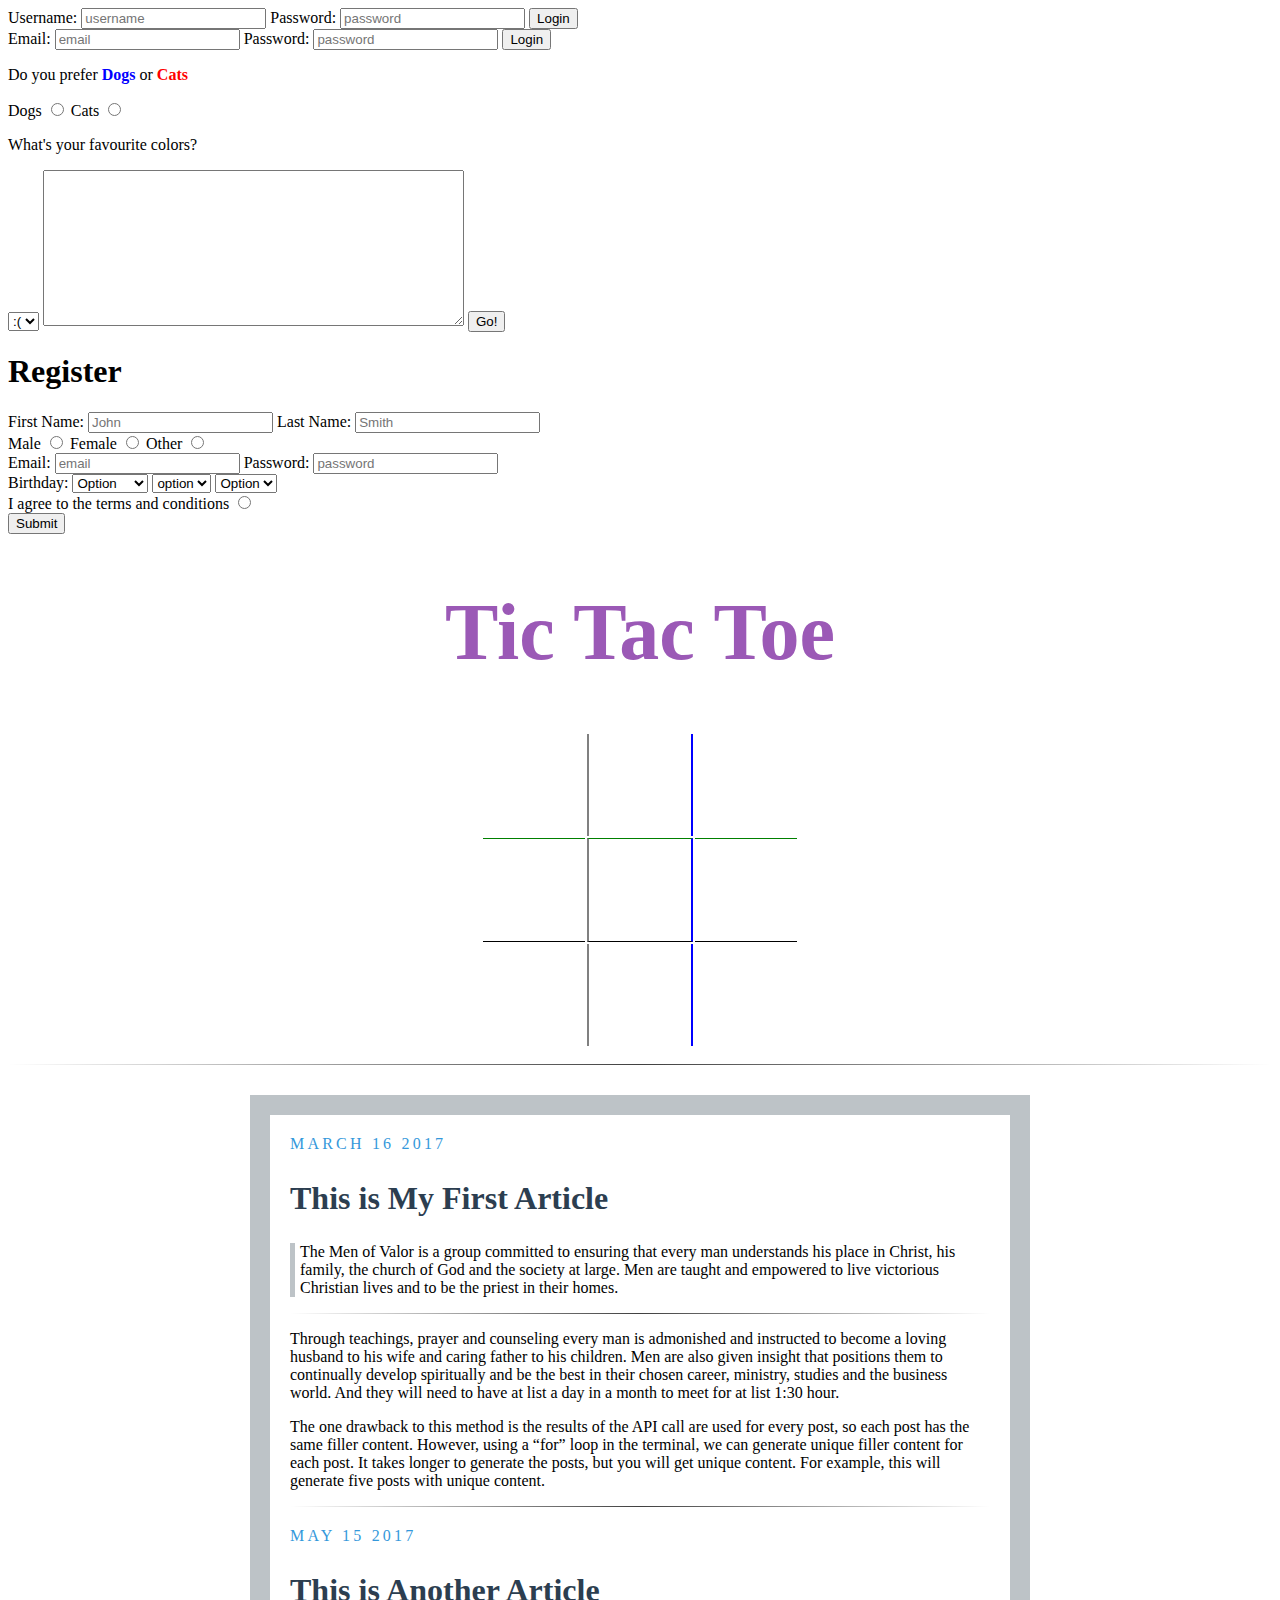
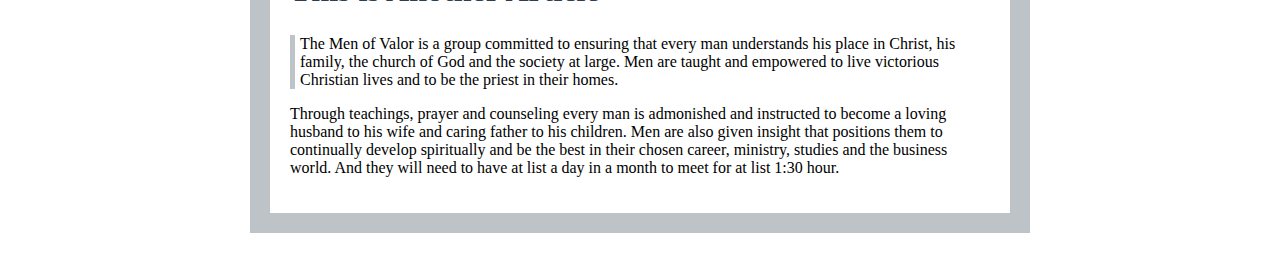
<file: little works/index3.html>
<!DOCTYPE html>
<html>
<head>
	<title>TRYING NEW THINGS.</title>
    

	<link rel="stylesheet" type="text/css" href="oly1.css">

	<style type="text/css">

		table {
			margin: auto;
		}
		#kzee {
			text-align: center;
			font-size: 80px;
			color: #9b59b6;
		}

		td{
			width: 100px;
			height: 100px;
		}

		.vertical {
			border-right: 2px solid blue;
			border-left: 2px solid gray;
		}

		.horizontal {
			border-top: 1.5px solid green;
			border-bottom: 1.7px solid black;
		}

	</style>
</head>
<body>

     <form>
     	<label for="Username">Username:</label>
     	<input id="username" type="text" placeholder="username">
     	<label for="password">Password:</label>
     	<input id="password" type="password" placeholder="password">
     	<button>Login</button>
     </form> 
	
</form>

     <form>
     	<label for="Email">Email:</label>
     	<input id="email" type="email" placeholder="email" required>
     	<label for="password">Password:</label>
     	<input id="password" type="password" placeholder="password" required>
     	<button>Login</button>
     </form>

     <p>Do you prefer <strong style="color: blue">Dogs</strong> or <strong style="color: red">Cats</strong></p>
     <form>
     <label for="dogs">Dogs</label>
     <input name="petChoice" id="dogs" type="radio" value="Dogs">
     <label for="cats">Cats</label>
     <input name="petChoice" id="cats" type="radio" value="Cats"> 

     <p>What's your favourite colors?</p>
       <select name="mood">
       	   <option value="happy">:(</option>
       	   <option value="neutral">:|</option>
       	   <option value="sad">:)</option>
       </select>

       <textarea name="paragragh" rows="10" cols="50"></textarea>
     <button>Go!</button>
     </form> 

     <h1>Register</h1>
     <form>
     	<label>First Name:</label>
     	<input type="First Name" placeholder="John" required>
     	<label>Last Name:</label>
     	<input type="Last Name" placeholder="Smith" required>
     </form> 
        <form>
     <label for="male">Male</label>
     <input name="Choice" id="male" type="radio">
     <label for="female">Female</label>
     <input name="Choice" id="female" type="radio"> 
     <label for="other">Other</label>
     <input name="Choice" id="other" type="radio">
        </form>
         <form>
     	<label for="Email">Email:</label>
     	<input id="email" type="email" placeholder="email" required>
     	<label for="password">Password:</label>
     	<input id="password" type="password" placeholder="password" required>
     	</form>
        <form>
        	<label>Birthday:</label>
        	<select name="Month">
               <option value="January">January</option>
               <option value="February">February</option>
               <option value="March">March</option>
               <option value="April">April</option>
               <option value="May">May</option>
               <option selected value="option">Option</option>
             </select>
               <select name="Day">
               <option value="1">1</option>
               <option value="2">2</option>
               <option value="3">3</option>
               <option value="4">4</option>
               <option value="5">5</option>
               <option selected value="option">option</option>
             </select>
             <select name="Year">
               <option value="2013">2013</option>
               <option value="2012">2012</option>
               <option value="2011">2011</option>
               <option value="2010">2010</option>
               <option value="2009">2009</option>
               <option selected value="option">Option</option>
             </select>
        </form>
        <form>
        	I agree to the terms and conditions
        <input type="radio" name="radio">
        </form>
        
        <button>Submit</button>

        <p>

           <h1 id="kzee">Tic Tac Toe</h1>
        	<table>
        		<tr>
        			<td></td>
        			<td class="vertical"></td>
        			<td></td>
        		</tr>
        		<tr>
        			<td class="horizontal"></td>
        			<td class="vertical horizontal"></td>
        			<td class="horizontal"></td>
        		</tr>
        		<tr>
        			<td></td>
        			<td class="vertical"></td>
        			<td></td>
        		</tr>
        	</table>
        </p>

      <hr>

      <div id="body">

      <div class="post">

      <div class="date">March 16 2017</div>

      <h2>This is My First Article</h2>


      	<p class="quote">
      		The Men of Valor is a group committed to ensuring that every man understands his place in Christ, his family, the church of God and the society at large. Men are taught and empowered to live victorious Christian lives and to be the priest in their homes.</p>
      		<hr>

      	<p>	 Through teachings, prayer and counseling every man is admonished and instructed to become a loving husband to his wife and caring father to his children. Men are also given insight that positions them to continually develop spiritually and be the best in their chosen career, ministry, studies and the business world. And they will need to have at list a day in a month to meet for at list 1:30 hour.
      	</p>

      	<p>
      		The one drawback to this method is the results of the API call are used for every post, so each post has the same filler content.  However, using a “for” loop in the terminal, we can generate unique filler content for each post.  It takes longer to generate the posts, but you will get unique content.  For example, this will generate five posts with unique content.
      	</p>
      	<hr>
      	</div>

      	<div class="date">May 15 2017</div>

      	<h2>This is Another Article</h2>

        <p class="quote">
      		The Men of Valor is a group committed to ensuring that every man understands his place in Christ, his family, the church of God and the society at large. Men are taught and empowered to live victorious Christian lives and to be the priest in their homes.</p>

      	<p>	 Through teachings, prayer and counseling every man is admonished and instructed to become a loving husband to his wife and caring father to his children. Men are also given insight that positions them to continually develop spiritually and be the best in their chosen career, ministry, studies and the business world. And they will need to have at list a day in a month to meet for at list 1:30 hour.
      	</p>




      </div>




  </body>
</html>
</file>
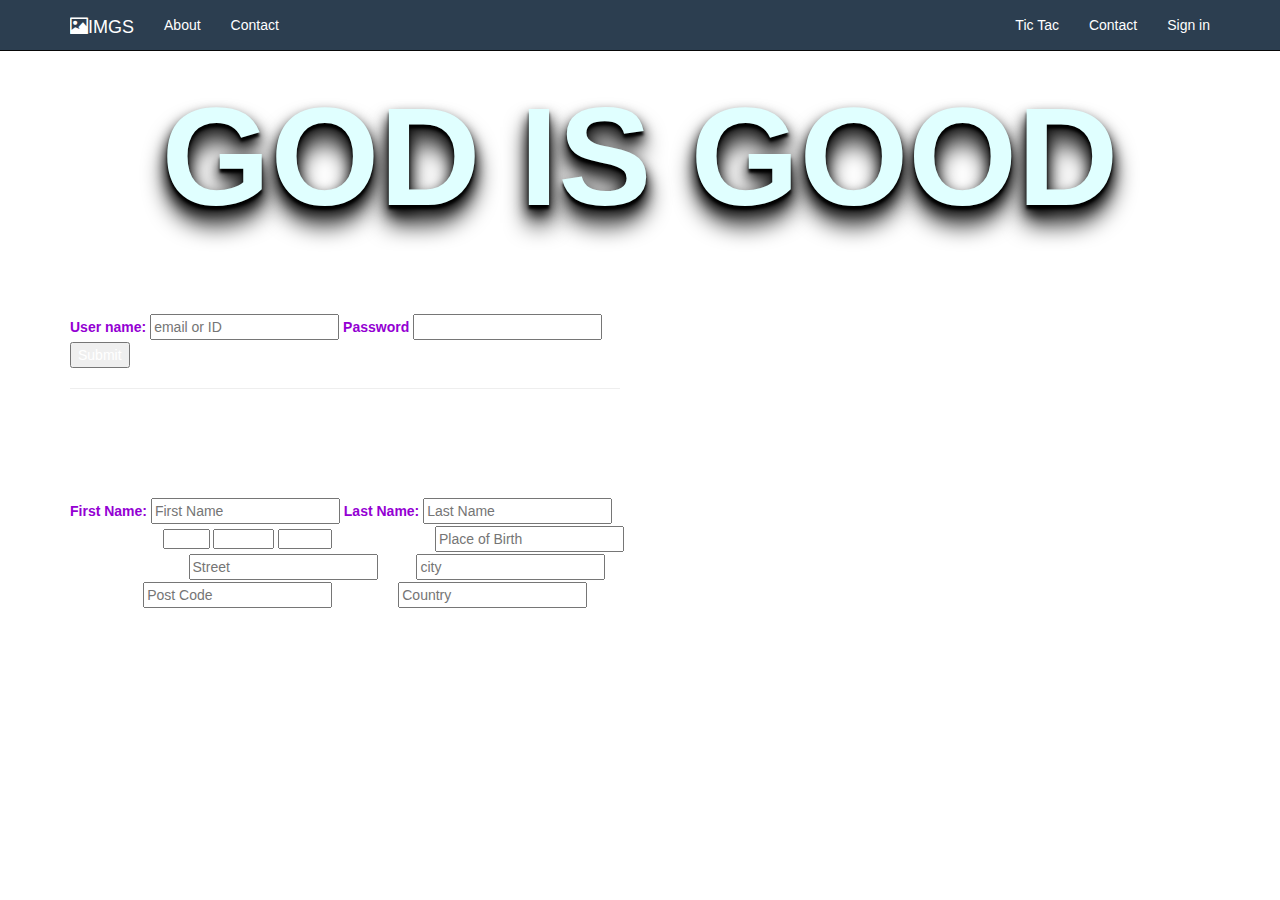
<file: little works/index5.html>
<!DOCTYPE HTML>
<html>
<head>
   <title>Sign in</title>
   <link rel="stylesheet" type="text/css" href="https://maxcdn.bootstrapcdn.com/bootstrap/3.3.7/css/bootstrap.min.css">

   <link rel="stylesheet" type="text/css" href="oly.css">

   <style type="text/css">
  </style>
</head>
<body>
  <nav class="navbar navbar-inverse navbar-fixed-top">
  <div class="container">
    <div class="navbar-header">
      <a href="file:///C:/Users/GREAT%20OLY/Desktop/index2.html" class="navbar-brand"><span class="glyphicon glyphicon-picture" aria-hidden="true"></span>IMGS</a>
    </div>

     <ul class="nav navbar-nav">
     	<li><a href="">About</a></li>
     	<li><a href="">Contact</a></li>
     </ul>

     <ul class="nav navbar-nav navbar-right">
     <li><a href="file:///C:/Users/GREAT%20OLY/Desktop/index4.html">Contact</a></li>
     <li><a href="file:///C:/Users/GREAT%20OLY/Desktop/index5.html">Sign in</a></li>

     </ul>

     <ul class="nav navbar-nav navbar-right">
     <li><a href="file:///C:/Users/GREAT%20OLY/Desktop/index3.html">Tic Tac</a></li>

     </ul>
  </div>
</nav>

   <h4>God is good</h4>
   <div class="container">
   <h1>Sign in</h1>

   <form>
       <label for="user name">User name:</label>
	   <input id="user name" name="text" placeholder="email or ID" required>
	   <label>Password</label>
	   <input type="password" name="password" pattern=".{5,10}"
     required title="5 to 10 characters">
   </form>
   <input type="Submit">
  <hr>

  <h2>VISA APPLICATION</h2>

  <h3>Applicant Details</h3>
  <form>
      <label for="first">First Name:</label>
	  <input id="first" name="text" placeholder="First Name" required>
	  <label for="last">Last Name:</label>
	  <input id="last" name="text" placeholder="Last Name" required>
  </form>

  <div>
     <label>Date of Birth:</label>
	   <select>
         <option>Day</option>
		 <option>01</option>
		 <option>02</option>
		 <option>03</option>
		 <option>04</option>
         <option>05</option>
         <option>06</option>
		 </select>
	   <select>
	       <option>Month</option>
	       <option>Jan</option>
	       <option>Feb</option>
	       <option>Mar</option>
	       <option>Apri</option>
	       <option>May</option>
	       <option>Jun</option>
	   </select>
	   <select>
	        <option>Year</option>
	        <option>2015</option>
	        <option>2016</option>
	        <option>2017</option>
	        <option>2018</option>
	        <option>2019</option>
	   </select>
	     <label for="birth">Place of Birth:</label>
		 <input id="birth" name="text" placeholder="Place of Birth" required>
  </div>
    <div>
	    <label for="address">Current Address:</label>
		<input id="address" name="text" placeholder="Street" required>
		<label for="city">City:</label>
		<input id="city" name="text" placeholder="city" required>
	</div>
	<div>
	    <label for="post">Post Code</label>
		<input id="post" name="text" placeholder="Post Code" required>
	    <label for="country">Country:</label>
		<input id="country" name="text" placeholder="Country" required>
	</div>
	</div>

  <script type="text/javascript" src="https://code.jquery.com/jquery-2.2.4.min.js"></script>

<script type="text/javascript" src="https://maxcdn.bootstrapcdn.com/bootstrap/3.3.7/js/bootstrap.min.js"></script>
</body>
</html>
</file>
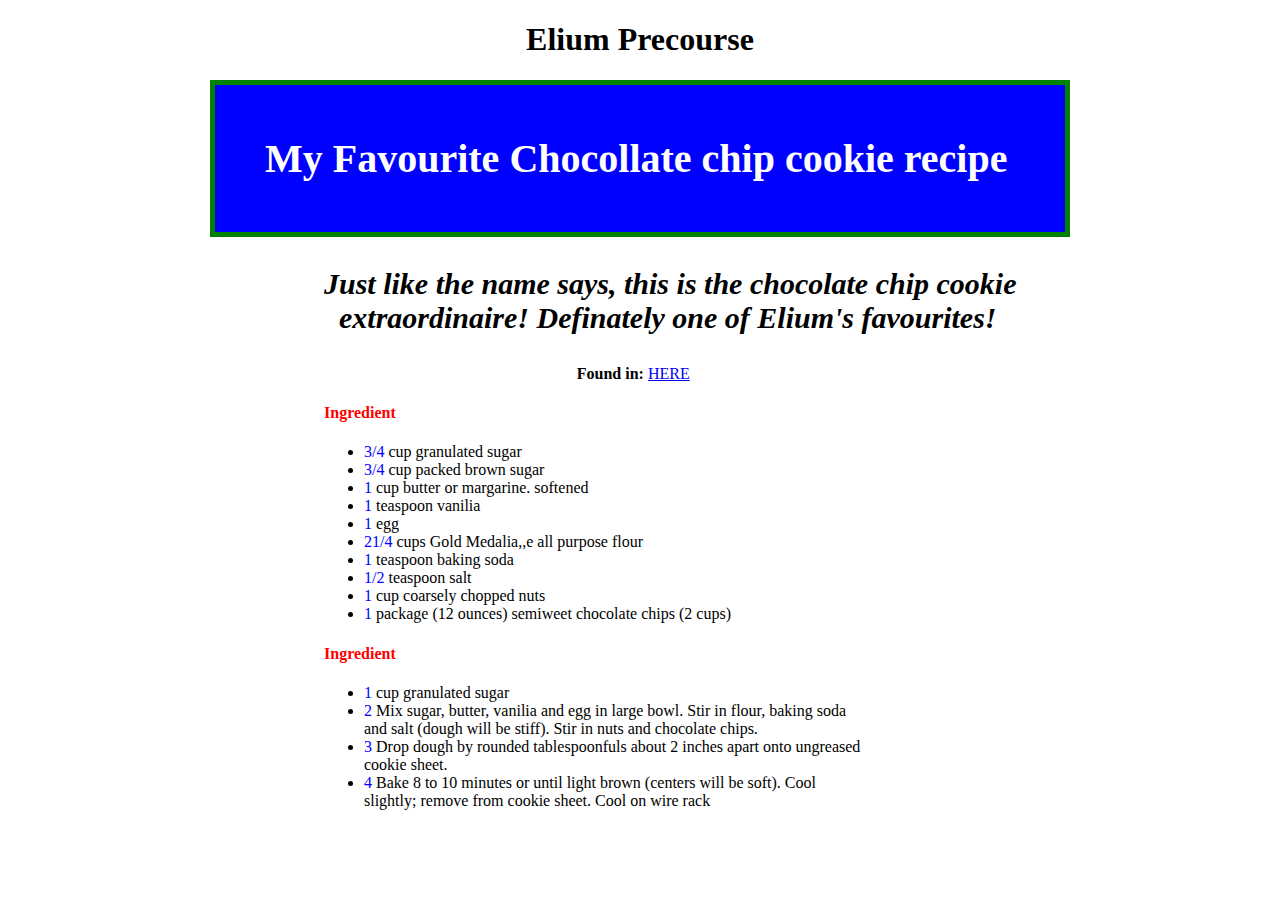
<file: little works/Elium Precourse/recipe.html>
<!DOCTYPE html>
<html>
<head>
<style type="text/css"></style>
	<title>Elium Precourse</title>
	<style>
		h2{
			font-size: 40px;
			color: white;
			background-color: blue;
			width: 750px;
            border: 5px solid green;
            padding: 50px;
            margin: auto;
		}
		#make{
			margin-left: 45%;
		}

		h3{
		
		font-size: 30px;
		margin-left: 25%;
		}

		div{
			margin-left: 25%;
		}
		span{
			color: blue;
		}
		h4{
			color: red;
		}

	</style>
</head>
<body>
<h1 style="text-align: center;">Elium Precourse</h1>

<h2>My Favourite Chocollate chip cookie recipe</h2>

<p><h3><em>Just like the name says, this is the chocolate chip cookie<br>&nbsp; extraordinaire! Definately one of Elium's favourites!</em></h3></p>

<div id="make"><strong>Found in:</strong> <a href="#">HERE</a></div>

<div> <h4>Ingredient</h4>
<ul>
	<li><span>3/4</span> cup granulated sugar</li>
	<li><span>3/4</span> cup packed brown sugar</li>
	<li><span>1</span> cup butter or margarine. softened</li>
	<li><span>1</span> teaspoon vanilia</li>
	<li><span>1</span> egg</li>
	<li><span>21/4</span> cups Gold Medalia,,e all purpose flour</li>
	<li><span>1</span> teaspoon baking soda</li>
	<li><span>1/2</span> teaspoon salt</li>
	<li><span>1</span> cup coarsely chopped nuts</li>
	<li><span>1</span> package (12 ounces) semiweet chocolate chips (2 cups)</li>
</ul>

</div>

<div> <h4>Ingredient</h4>
<ul>
	<li><span>1</span> cup granulated sugar</li>
	<li><span>2</span> Mix sugar, butter, vanilia and egg in large bowl. Stir in flour, baking soda<br> and salt (dough will be stiff). Stir in nuts and chocolate chips.</li>
	<li><span>3</span> Drop dough by rounded tablespoonfuls about 2 inches apart onto ungreased<br> cookie sheet.</li>
	<li><span>4</span> Bake 8 to 10 minutes or until light brown (centers will be soft). Cool<br> slightly; remove from cookie sheet. Cool on wire rack</li>
	
</ul>

</div>

</body>

</html>
</file>
<file: little works/oly1.css>
/*h1{
	color: green;
	font-size: 100px;
}
body{
	background: rgb(224,255,255);
}
h2{
	color: red;
}
ul{
	border: 5px solid orange
}
ol{
	border: 2px solid blue
}
#good{
	background: rgb(212,109,111);
}
#special{
	background: rgb(122,121,121);
}
#real{
	background: rgb(132,111,000);
}
p{
	font-weight: bold;
	font-family: calibri;
}
p*/

#body{
	border: 20px solid #bdc3c7;
	padding: 20px;
	max-width: 700px;
	width: 80%;
	margin: 30px auto;

}

.quote {
	border-left: 5px solid #bdc3c7;
	padding-left: 5px;
	
}
.date {
	color: #3498db;
	text-transform: uppercase;
	letter-spacing: 0.2rem;
}
 h2 {
 	color: #2c3e50;
 	font-size: 2.0rem;
 }
 hr {
    border: 0;
    height: 1px;
    background-image: linear-gradient(to right, rgba(0, 0, 0, 0), rgba(0, 0, 0, 0.75), rgba(0, 0, 0, 0));
}
.post {
	margin-bottom: 20px;
}
</file>
<file: little works/oly.css>
}
h1{
	color: green;

}
h4{
	color: rgb(224,255,255);
	text-align: center;
	font-weight: 700;
	font-size: 10em;
	text-transform: uppercase;
	text-shadow: 0px 4px 3px rgba(0,0,0,4),
	             0px 8px 13px rgba(0,0,0,1),
	             0px 18px 23px rgba(0,0,0,1);
}

body{
	padding-top: 70px;
	background: url("C:/Users/GREAT OLY/Desktop/image/cha2.jpg");
	background-size: cover;
	background-position: center;
	color: white;
}
.navbar-inverse {
			background: #2c3e50;
		}
		.navbar-inverse .navbar-nav > li > a {
			color: white;
		}
		.navbar-inverse .navbar-brand {
			color: white;
		}
form{
	color: rgb(148,0,211)
}
hr {
	width: 550px;
	margin-left: 0px;

}
}
div{
	color: rgb(205,92,92)
}
</file>
